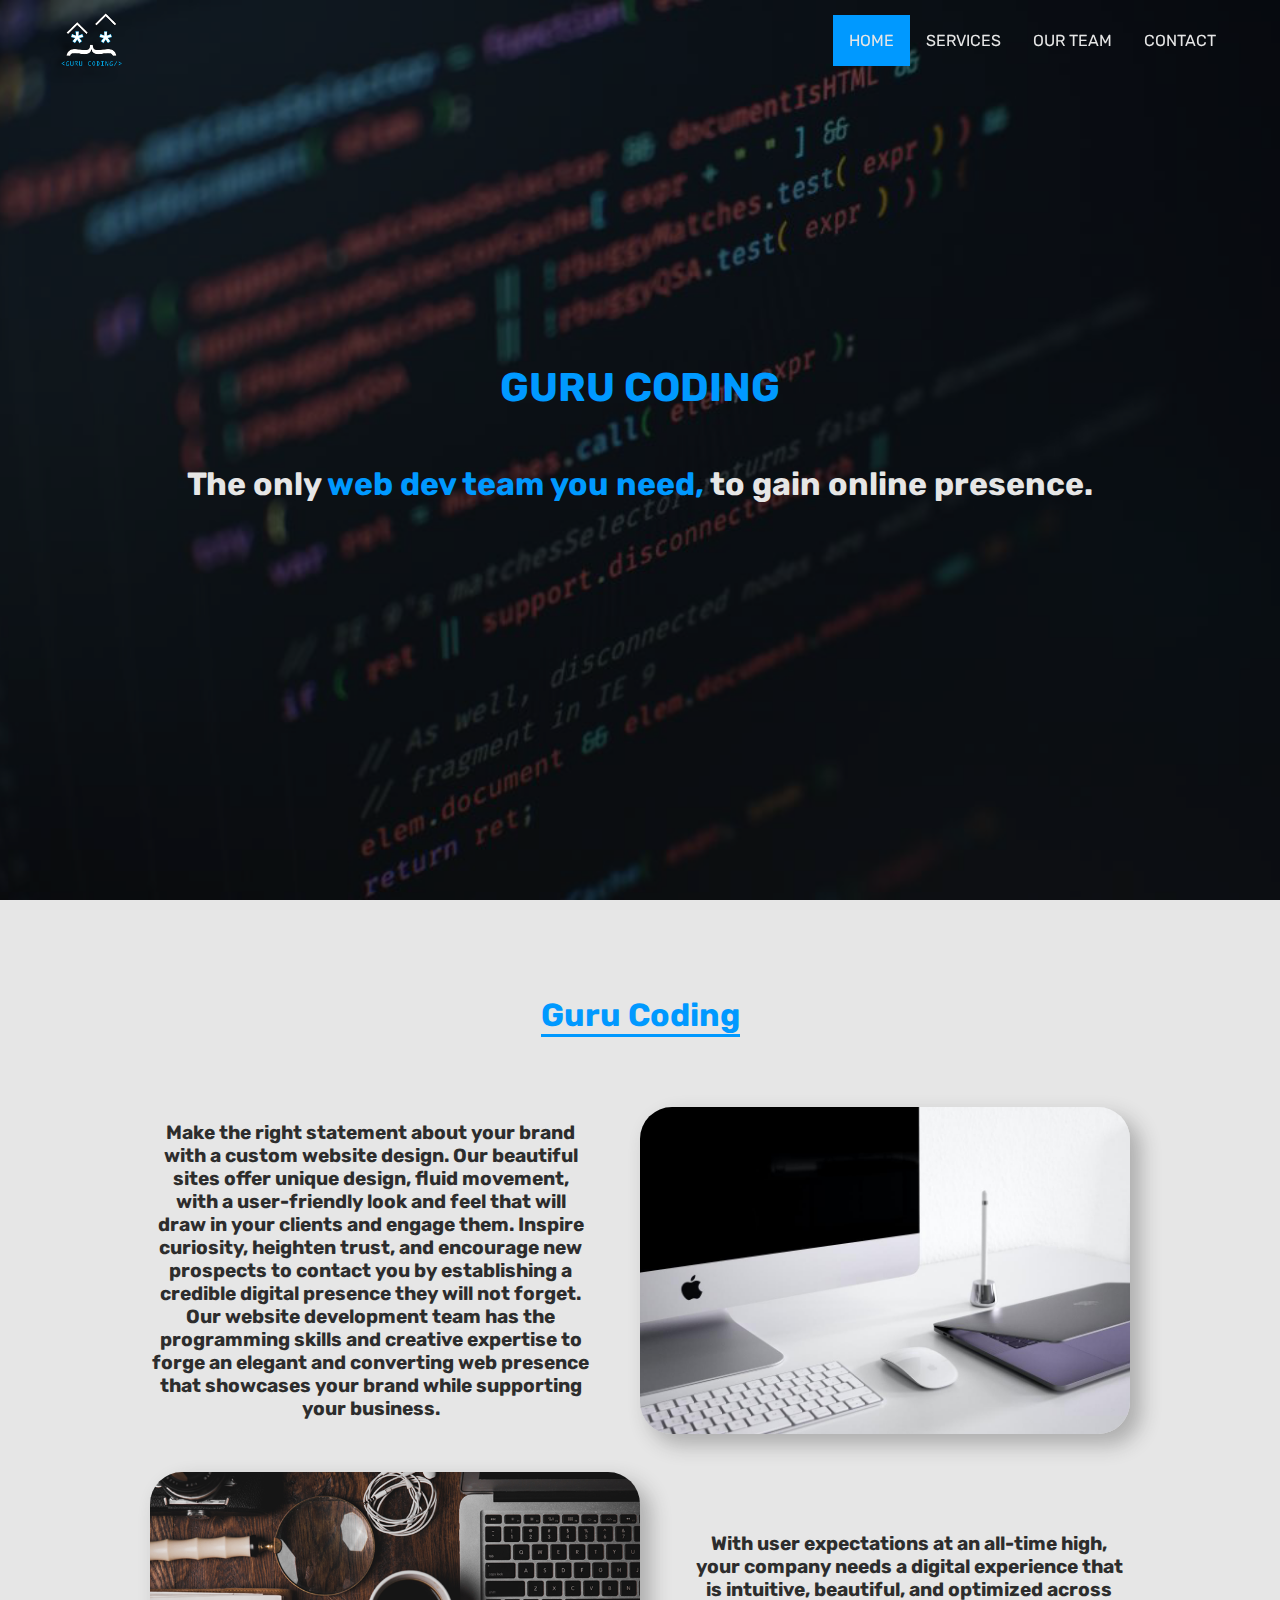
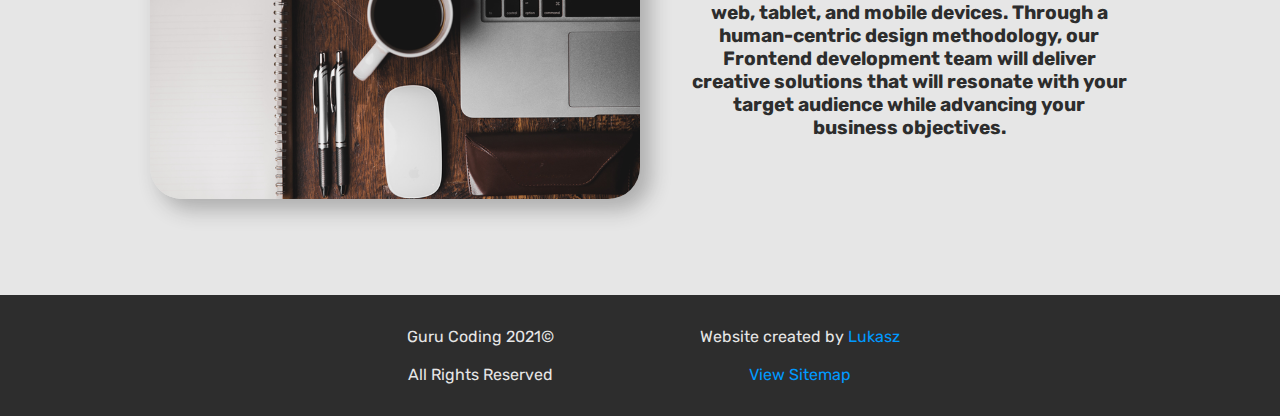
<file: index.html>
<!DOCTYPE html>
<html lang="en">

<head>
	<meta charset="UTF-8">
	<meta name="viewport" content="width=device-width, initial-scale=1.0">
	<title>Guru Coding | Your Web Dev Team</title>
	<meta name="description"
		content="Guru Coding services. We design and develop high quality websites, tailored to your needs">
	<link rel="icon" type="image/png" href="./assets//favicon.png" />
	<link rel="stylesheet" href="./style/style.css">
	<link rel="stylesheet" href="https://cdnjs.cloudflare.com/ajax/libs/font-awesome/5.15.2/css/all.min.css"
		integrity="sha512-HK5fgLBL+xu6dm/Ii3z4xhlSUyZgTT9tuc/hSrtw6uzJOvgRr2a9jyxxT1ely+B+xFAmJKVSTbpM/CuL7qxO8w=="
		crossorigin="anonymous" />
</head>

<body>
	<!-- Navigation container -->
	<nav id='navMenu'>

		<!-- Top Nav wrapper -->
		<div class="top__nav__wrapper">
			<!-- Logo container -->
			<a href="index.html">
				<div class="logo__container" title='Guru Coding logo'>
					<!-- Logo -->
					<img class='logo' src="./assets/favicon.png" loading='lazy' alt="Guru Coding logo">
				</div>
			</a>
		</div>

		<!-- Nav list container -->
		<div class="nav__list__container">
			<ul>
				<li title='Home' class='page--active'><a href="index.html">Home</a></li>
				<li title='Services'><a href="services.html">Services</a></li>
				<!-- <li title='Portfolio'><a href="portfolio.html">Portfolio</a></li> -->
				<li title='Our Team'><a href="team.html">Our Team</a></li>
				<li title='Contact'><a href="contact.html">Contact</a></li>
			</ul>
		</div>
	</nav>

	<!-- Burger icon container -->
	<div class="burger__container" id='navIcon'>
		<!-- Burger lines -->
		<div class="burger__line line1"></div>
		<div class="burger__line line2"></div>
		<div class="burger__line line3"></div>
	</div>

	<!-- Header container -->
	<header>

		<!-- Header text container -->
		<div class="text__container">

			<!-- Header title container -->
			<div class="header__container">
				<!-- <h1><span class='highlight__text'>Guru Coding</span> - Your web masters in one place</h1> -->
				<h1>
					<span class='highlight__text'>GURU CODING</span>
					<br>
					<br>
					<span class='small__header'>The only <span class='highlight__text'>web dev team you need,</span> to
						gain online
						presence.</span>
				</h1>
			</div>
		</div>

		<!-- Scroll icon container -->
		<div class="icon__container">
			<!-- Scroll icon -->
			<i class="fas fa-sort-down"></i>
		</div>
	</header>

	<!-- Section 1 container -->
	<section class='section--1'>
		<h2 class='section__title'>Guru Coding</h2>
		<br>
		<br>
		<!-- Section content wrapper -->
		<div class="content__wrapper">
			<!-- Text wrapper -->
			<div class="text__wrapper">
				<h5>Make the right statement about your brand with a custom website design. Our beautiful sites offer
					unique design, fluid movement, with a user-friendly look and feel that will draw in your clients and
					engage them. Inspire curiosity, heighten trust, and encourage new prospects to contact you by
					establishing a credible digital presence they will not forget. Our website development team has the
					programming skills and creative expertise to forge an elegant and converting web presence that
					showcases your brand while supporting your business.</h5>
			</div>

			<!-- Section image wrapper -->
			<div class="img__wrapper">
				<img src="./assets/home-page/img-1.png" loading='lazy' alt="iMac and MacBook on white table">
			</div>
		</div>
		<br>
		<br>
		<!-- Section content wrapper -->
		<div class="content__wrapper">

			<!-- Section image wrapper -->
			<div class="img__wrapper">
				<img src="./assets/home-page/img-2.png" loading='lazy' alt="Cofee and MacBook on a wooden desk">
			</div>

			<!-- Text wrapper -->
			<div class="text__wrapper">
				<h5>With user expectations at an all-time high, your company needs a digital experience that is
					intuitive, beautiful, and optimized across web, tablet, and mobile devices. Through a human-centric
					design methodology, our Frontend development team will deliver creative solutions that will resonate
					with your target audience while advancing your business objectives.</h5>
			</div>
		</div>
	</section>

	<!-- Footer section -->
	<footer>

		<!-- Footer left -->
		<div class="footer--left">
			<p>Guru Coding 2021&#169;</p>
			<br>
			<p>All Rights Reserved</p>
		</div>

		<!-- Footer right -->
		<div class="footer--right">
			<p>Website created by
				<a title='Contact Author' class='highlight__link' href="mailto:lpytel16@gmail.com">Lukasz</a>
			</p>
			<br>
			<a href="sitemap.html" class='highlight__link' title='Sitemap'>View Sitemap</a>
		</div>

	</footer>

	<!-- Script tags -->
	<script src="app.js"></script>

</body>

</html>
</file>
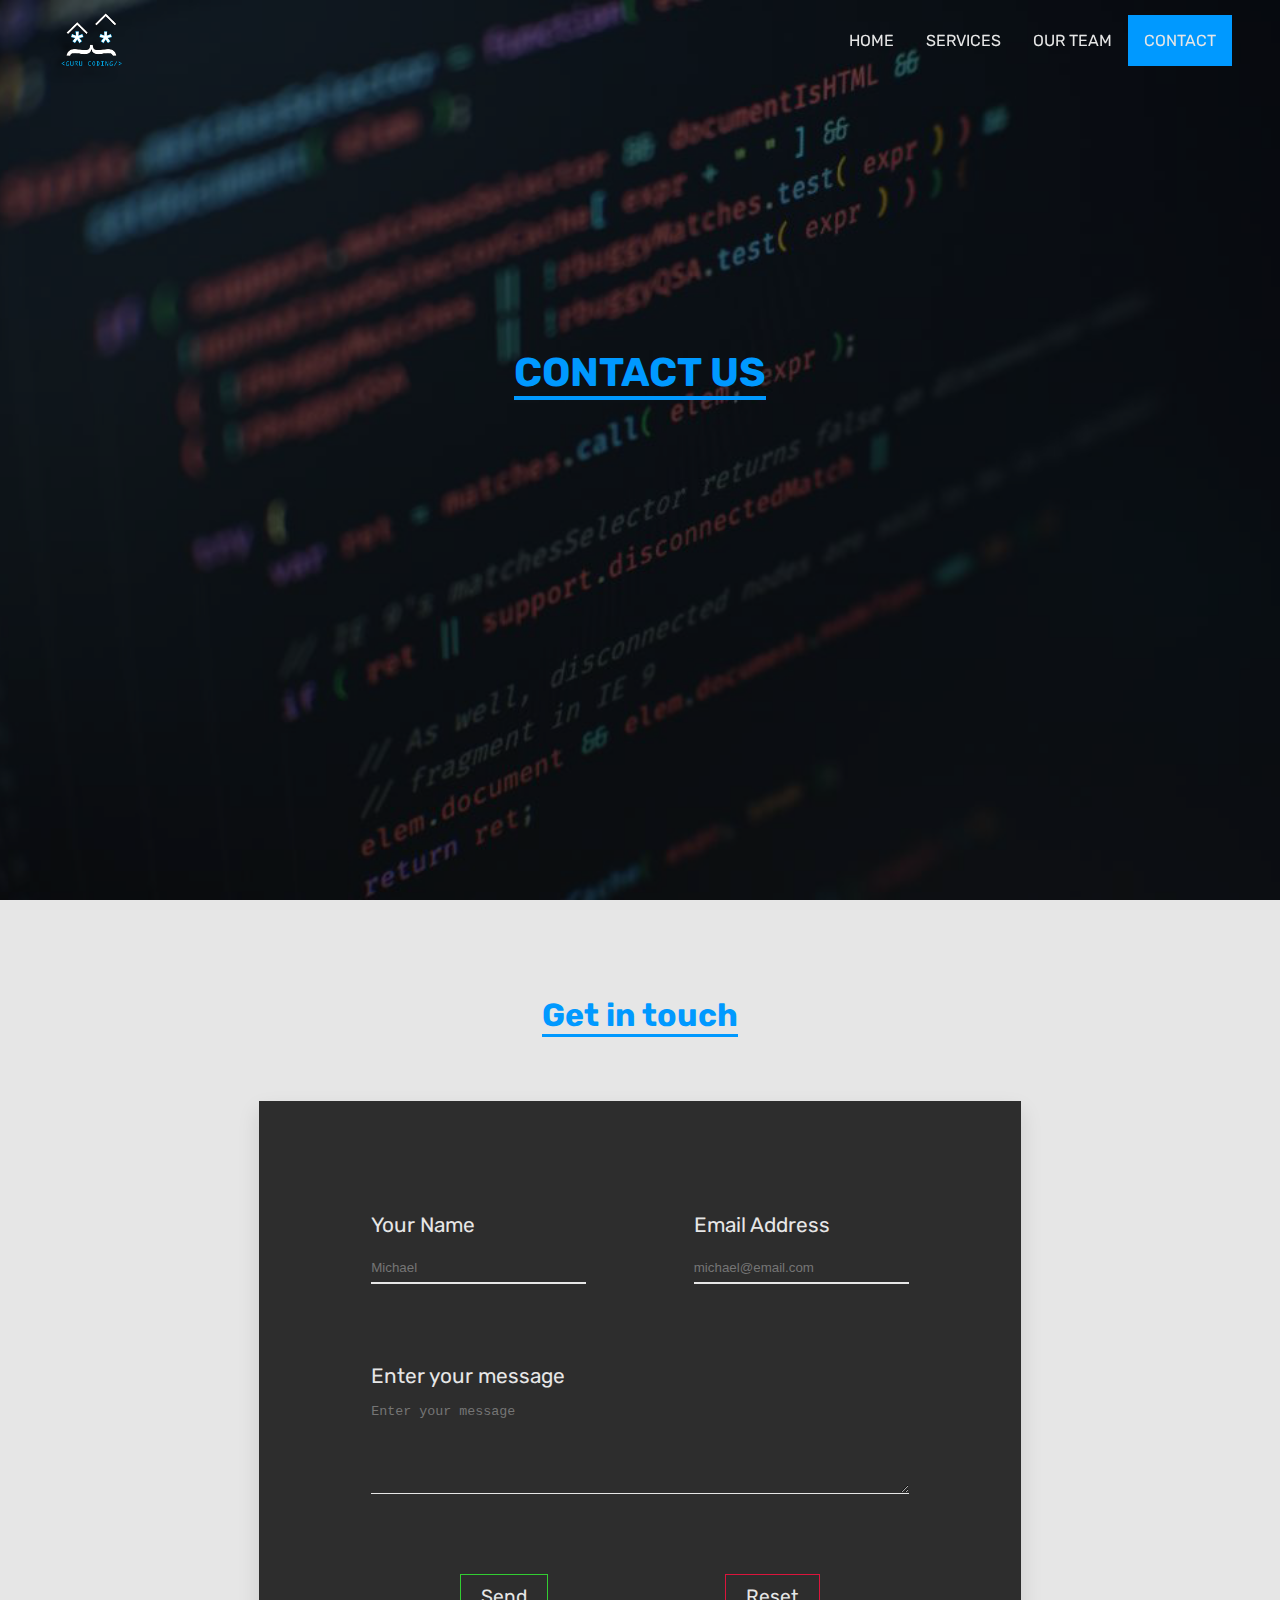
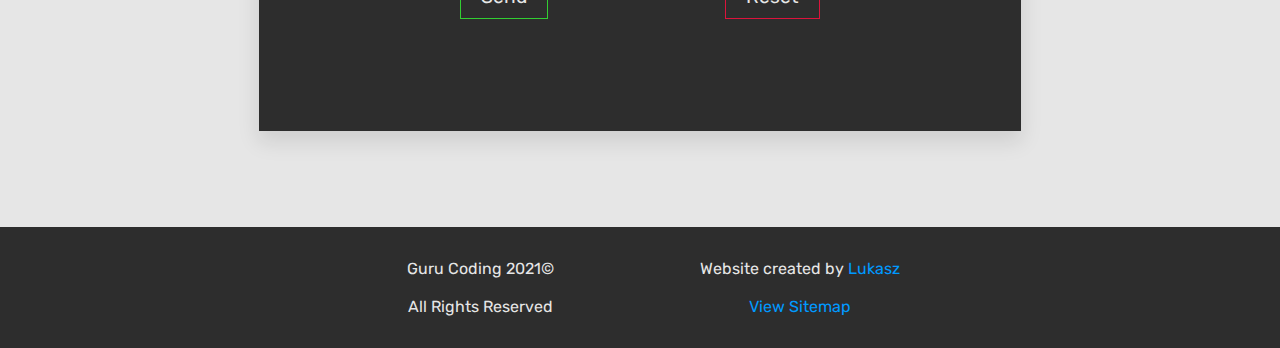
<file: contact.html>
<!DOCTYPE html>
<html lang="en">

<head>
	<meta charset="UTF-8">
	<meta name="viewport" content="width=device-width, initial-scale=1.0">
	<title>Guru Coding | Contact Us</title>
	<meta name="description"
		content="Guru Coding services. We design and develop high quality websites tailored to your needs">
	<link rel="icon" type="image/png" href="./assets//favicon.png" />
	<link rel="stylesheet" href="./style/style.css">
	<link rel="stylesheet" href="https://cdnjs.cloudflare.com/ajax/libs/font-awesome/5.15.2/css/all.min.css"
		integrity="sha512-HK5fgLBL+xu6dm/Ii3z4xhlSUyZgTT9tuc/hSrtw6uzJOvgRr2a9jyxxT1ely+B+xFAmJKVSTbpM/CuL7qxO8w=="
		crossorigin="anonymous" />
</head>

<body>
	<!-- Navigation container -->
	<nav id='navMenu'>

		<!-- Top Nav wrapper -->
		<div class="top__nav__wrapper">
			<!-- Logo container -->
			<a href="index.html">
				<div class="logo__container" title='Guru Coding logo'>
					<!-- Logo -->
					<img class='logo' src="./assets/favicon.png" loading='lazy' alt="Guru Coding logo">
				</div>
			</a>
		</div>

		<!-- Nav list container -->
		<div class="nav__list__container">
			<ul>
				<li title='Home'><a href="index.html">Home</a></li>
				<li title='Services'><a href="services.html">Services</a></li>
				<!-- <li title='Portfolio'><a href="portfolio.html">Portfolio</a></li> -->
				<li title='Our Team'><a href="team.html">Our Team</a></li>
				<li title='Contact' class='page--active'><a href="contact.html">Contact</a></li>
			</ul>
		</div>
	</nav>

	<!-- Burger icon container -->
	<div class="burger__container" id='navIcon'>
		<!-- Burger lines -->
		<div class="burger__line line1"></div>
		<div class="burger__line line2"></div>
		<div class="burger__line line3"></div>
	</div>

	<!-- Header container -->
	<header>

		<!-- Header text container -->
		<div class="text__container">

			<!-- Header title container -->
			<div class="header__container header__container--contact">
				<h1 class='highlight__title'>Contact Us</h1>
			</div>

			<!-- Header text container -->
			<div class="header__text">
				<!-- Header text -->
				<h4>You have a business idea and you want to make it a <span class="highlight__text">real
						thing?</span>
					<br>
					<br>
					Or maybe you want a simple website for your <span class="highlight__text">personal needs?</span>
					<br>
					<br>
					Whatever it is you
					are looking for, you can surely find it at
					<span class="highlight__text">Guru Coding!</span>
				</h4>
			</div>
		</div>

		<!-- Scroll icon container -->
		<div class="icon__container">
			<!-- Scroll icon -->
			<i class="fas fa-sort-down"></i>
		</div>
	</header>

	<!-- Section 1 container -->
	<section class='section--1 section--contact'>
		<h2 class='section__title'>Get in touch</h2>

		<!-- Social Media icons container -->
		<div class="social__icons__container">

			<!-- Twitter link and icon -->
			<a href="https://twitter.com/GuruCodingCo" title='Guru Coding Twitter' target="_blank">
				<i class="fab fa-twitter-square"></i>
			</a>

			<!-- Facebook link and icon -->
			<a href="https://www.facebook.com/Guru-Coding-Company-101417465307382" title='Guru Coding Facebook'
				target="_blank">
				<i class="fab fa-facebook-square"></i>
			</a>
		</div>

		<!-- Contact form container -->
		<div class="contact__form__container">

			<!-- Contact form -->
			<form id='contactForm'>

				<!-- Top form container -->
				<div class="input__container--top">

					<!-- Input container -->
					<div class="input__container">
						<label for="nameInput">Your Name</label>
						<input type="text" id='nameInput' title='Enter your name' placeholder='Michael' required>
					</div>

					<!-- Input container -->
					<div class="input__container">
						<label for="emailInput">Email Address</label>
						<input type="email" id='emailInput' title='Enter your email address'
							placeholder='michael@email.com' required>
					</div>
				</div>

				<!-- Top form container -->
				<div class="input__container--bottom">

					<!-- Input container -->
					<div class="input__container--message">
						<label for="messageInput">Enter your message</label>
						<textarea id="messageInput" title='Enter your message' placeholder="Enter your message"
							required></textarea>
					</div>
				</div>

				<!-- Buttons container -->
				<div class="button__container__wrapper">

					<!-- Button container -->
					<div class="button__container">
						<button type='submit' class='button--green'>Send</button>
					</div>

					<!-- Button container -->
					<div class="button__container">
						<button type='reset' class='button--red'>Reset</button>
					</div>
				</div>
			</form>
		</div>
	</section>

	<!-- Footer section -->
	<footer>

		<!-- Footer left -->
		<div class="footer--left">
			<p>Guru Coding 2021&#169;</p>
			<br>
			<p>All Rights Reserved</p>
		</div>

		<!-- Footer right -->
		<div class="footer--right">
			<p>Website created by
				<a title='Contact Author' class='highlight__link' href="mailto:lpytel16@gmail.com">Lukasz</a>
			</p>
			<br>
			<a href="sitemap.html" class='highlight__link' title='Sitemap'>View Sitemap</a>
		</div>

	</footer>

	<!-- Script tags -->
	<script src="app.js"></script>

</body>

</html>
</file>
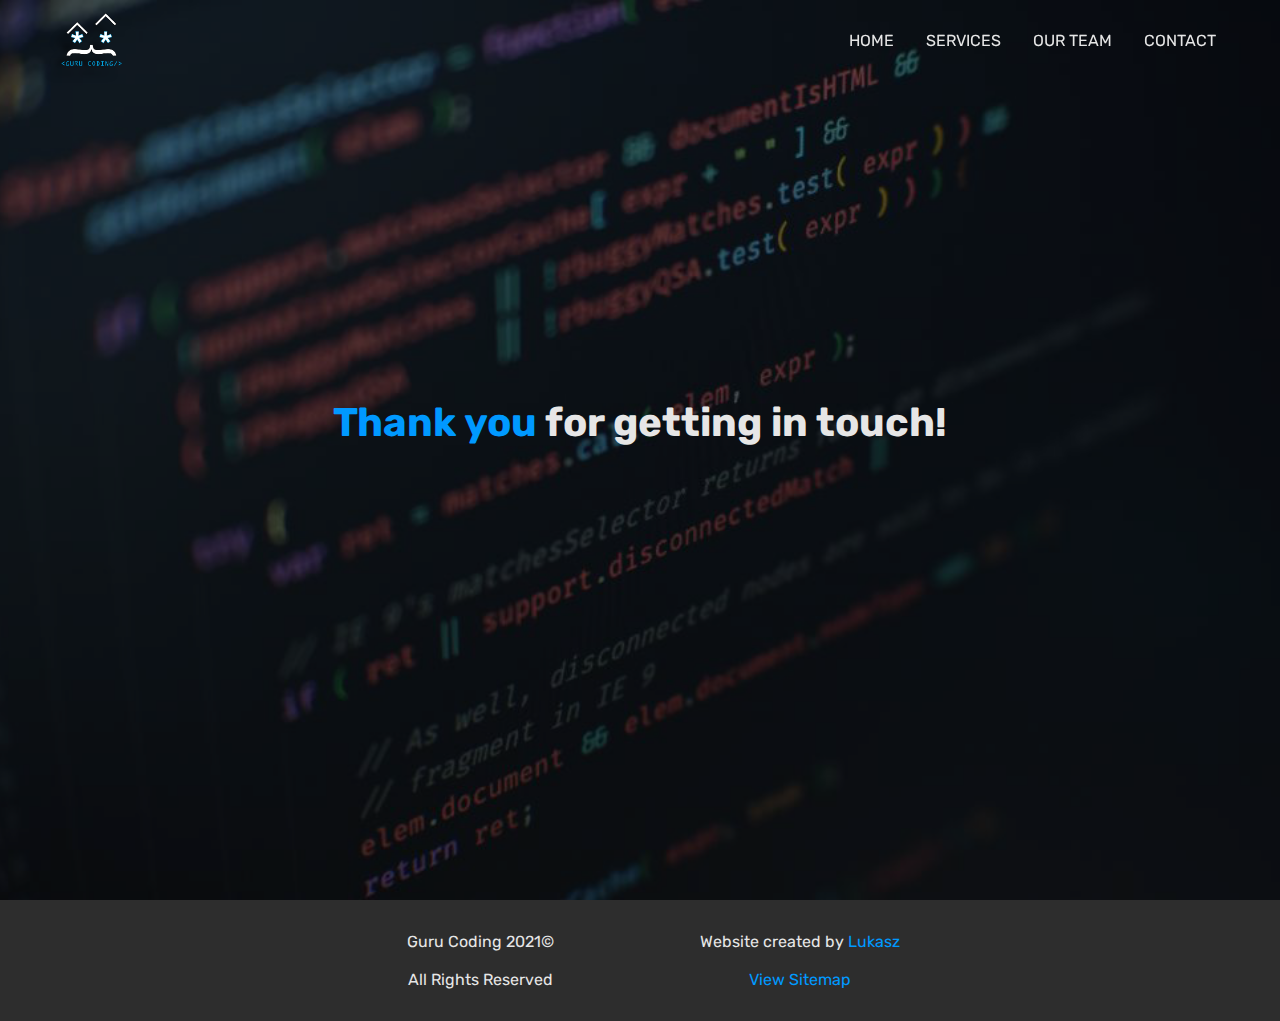
<file: sent.html>
<!DOCTYPE html>
<html lang="en">

<head>
	<meta charset="UTF-8">
	<meta name="viewport" content="width=device-width, initial-scale=1.0">
	<title>Guru Coding | Thank you for getting in touch</title>
	<meta name="description"
		content="Guru Coding services. We design and develop high quality websites tailored to your needs">
	<link rel="icon" type="image/png" href="./assets//favicon.png" />
	<link rel="stylesheet" href="./style/style.css">
	<link rel="stylesheet" href="https://cdnjs.cloudflare.com/ajax/libs/font-awesome/5.15.2/css/all.min.css"
		integrity="sha512-HK5fgLBL+xu6dm/Ii3z4xhlSUyZgTT9tuc/hSrtw6uzJOvgRr2a9jyxxT1ely+B+xFAmJKVSTbpM/CuL7qxO8w=="
		crossorigin="anonymous" />
</head>

<body>
	<!-- Navigation container -->
	<nav id='navMenu'>

		<!-- Top Nav wrapper -->
		<div class="top__nav__wrapper">
			<!-- Logo container -->
			<a href="index.html">
				<div class="logo__container" title='Guru Coding logo'>
					<!-- Logo -->
					<img class='logo' src="./assets/favicon.png" loading='lazy' alt="Guru Coding logo">
				</div>
			</a>
		</div>

		<!-- Nav list container -->
		<div class="nav__list__container">
			<ul>
				<li title='Home'><a href="index.html">Home</a></li>
				<li title='Services'><a href="services.html">Services</a></li>
				<!-- <li title='Portfolio'><a href="portfolio.html">Portfolio</a></li> -->
				<li title='Our Team'><a href="team.html">Our Team</a></li>
				<li title='Contact'><a href="contact.html">Contact</a></li>
			</ul>
		</div>
	</nav>

	<!-- Burger icon container -->
	<div class="burger__container" id='navIcon'>
		<!-- Burger lines -->
		<div class="burger__line line1"></div>
		<div class="burger__line line2"></div>
		<div class="burger__line line3"></div>
	</div>

	<!-- Header container -->
	<header>

		<!-- Header text container -->
		<div class="text__container">

			<!-- Header title container -->
			<div class="header__container">
				<h1><span class='highlight__text'>Thank you</span> for getting in touch!</h1>
			</div>

			<!-- Header text container -->
			<div class="header__text">
				<!-- Header text -->
				<h4>We will be in touch with you <span class='highlight__text'>within 24 hours.</span></h4>
			</div>
		</div>

		<!-- Scroll icon container -->
		<div class="icon__container">
			<!-- Scroll icon -->
			<i class="fas fa-sort-down"></i>
		</div>
	</header>

	<!-- Footer section -->
	<footer>

		<!-- Footer left -->
		<div class="footer--left">
			<p>Guru Coding 2021&#169;</p>
			<br>
			<p>All Rights Reserved</p>
		</div>

		<!-- Footer right -->
		<div class="footer--right">
			<p>Website created by
				<a title='Contact Author' class='highlight__link' href="mailto:lpytel16@gmail.com">Lukasz</a>
			</p>
			<br>
			<a href="sitemap.html" class='highlight__link' title='Sitemap'>View Sitemap</a>
		</div>

	</footer>

	<!-- Script tags -->
	<script src="app.js"></script>

</body>

</html>
</file>
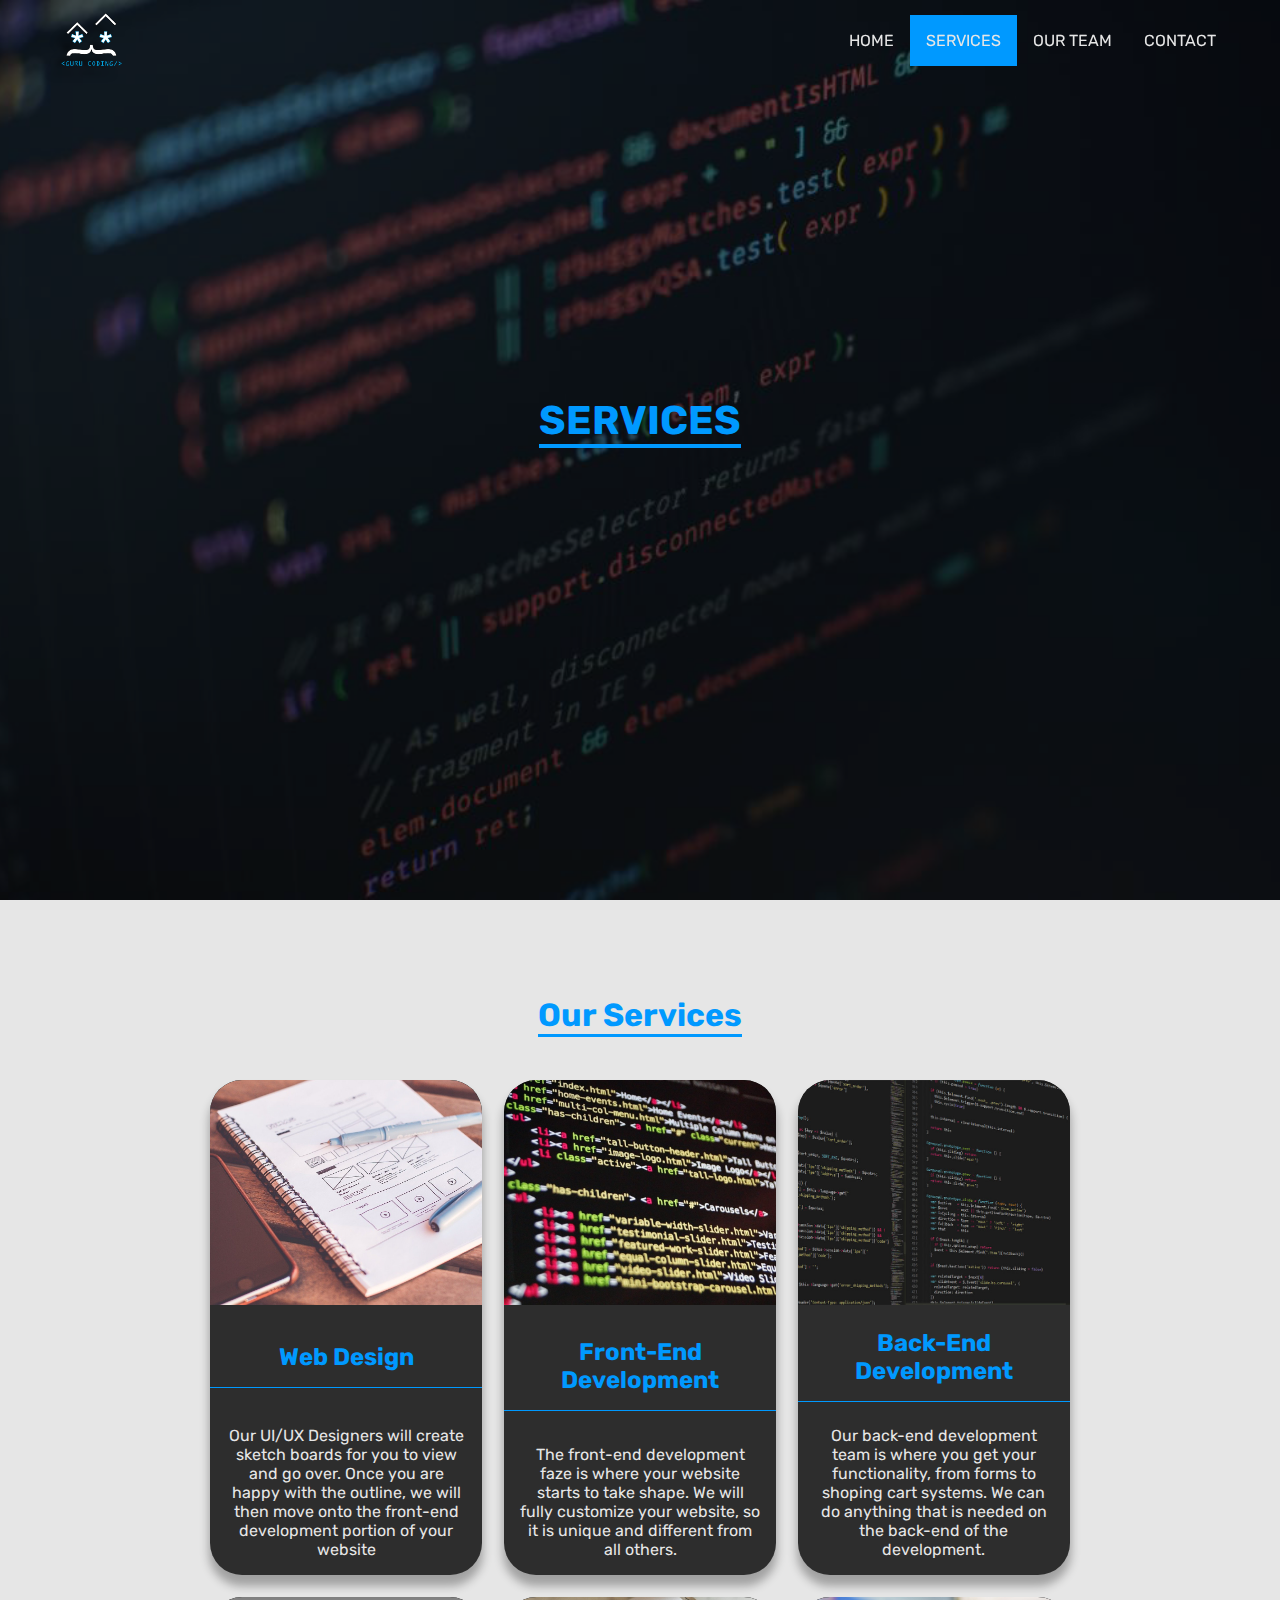
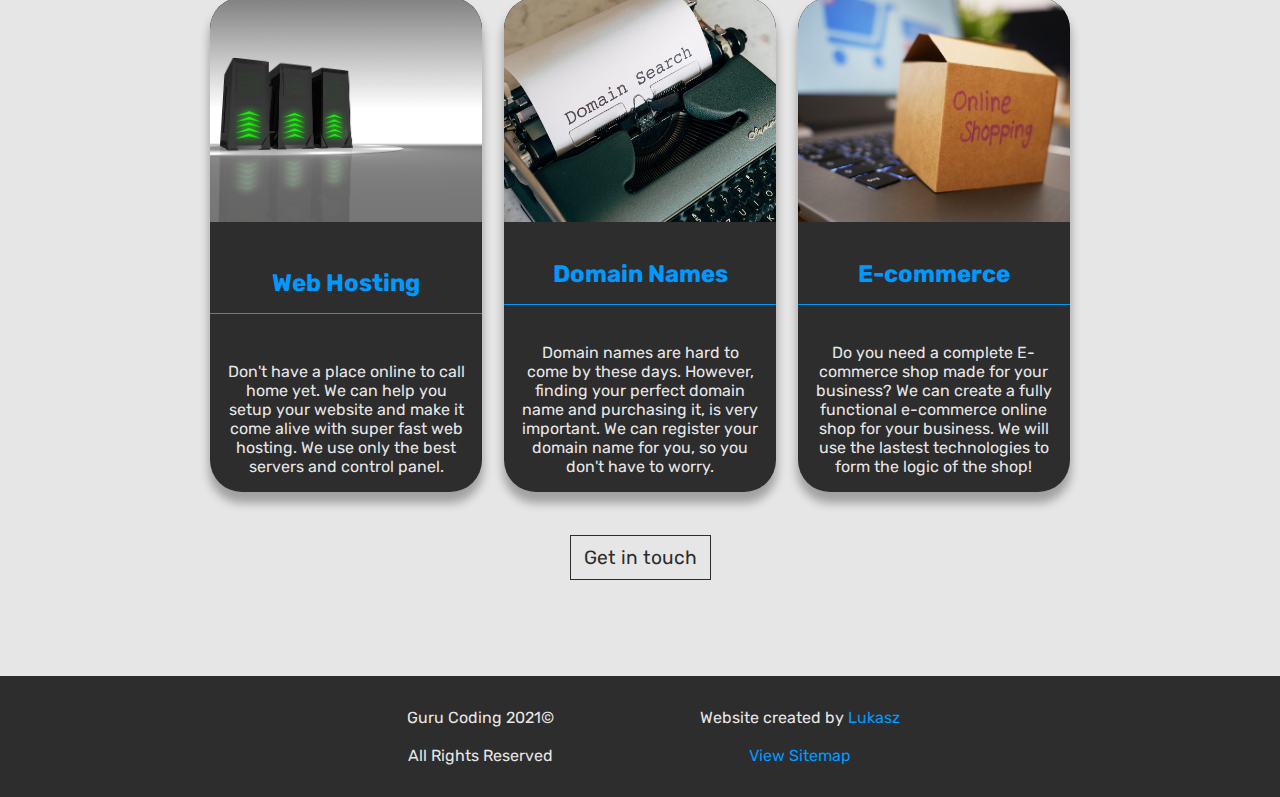
<file: services.html>
<!DOCTYPE html>
<html lang="en">

<head>
	<meta charset="UTF-8">
	<meta name="viewport" content="width=device-width, initial-scale=1.0">
	<title>Guru Coding | Services</title>
	<meta name="description"
		content="Guru Coding services. We design and develop high quality websites tailored to your needs">
	<link rel="icon" type="image/png" href="./assets//favicon.png" />
	<link rel="stylesheet" href="./style/style.css">
	<link rel="stylesheet" href="https://cdnjs.cloudflare.com/ajax/libs/font-awesome/5.15.2/css/all.min.css"
		integrity="sha512-HK5fgLBL+xu6dm/Ii3z4xhlSUyZgTT9tuc/hSrtw6uzJOvgRr2a9jyxxT1ely+B+xFAmJKVSTbpM/CuL7qxO8w=="
		crossorigin="anonymous" />
</head>

<body>
	<!-- Navigation container -->
	<nav id='navMenu'>

		<!-- Top Nav wrapper -->
		<div class="top__nav__wrapper">
			<!-- Logo container -->
			<a href="index.html">
				<div class="logo__container" title='Guru Coding logo'>
					<!-- Logo -->
					<img class='logo' src="./assets/favicon.png" loading='lazy' alt="Guru Coding logo">
				</div>
			</a>
		</div>

		<!-- Nav list container -->
		<div class="nav__list__container">
			<ul>
				<li title='Home'><a href="index.html">Home</a></li>
				<li title='Services' class='page--active'><a href="services.html">Services</a></li>
				<!-- <li title='Portfolio'><a href="portfolio.html">Portfolio</a></li> -->
				<li title='Our Team'><a href="team.html">Our Team</a></li>
				<li title='Contact'><a href="contact.html">Contact</a></li>
			</ul>
		</div>
	</nav>

	<!-- Burger icon container -->
	<div class="burger__container" id='navIcon'>
		<!-- Burger lines -->
		<div class="burger__line line1"></div>
		<div class="burger__line line2"></div>
		<div class="burger__line line3"></div>
	</div>

	<!-- Header container -->
	<header>

		<!-- Header text container -->
		<div class="text__container">

			<!-- Header title container -->
			<div class="header__container header__container--services">
				<h1 class='highlight__title'>Services</h1>
			</div>

			<!-- Header text container -->
			<div class="header__text">
				<!-- Header text -->
				<h4>Here you can find the <span class='highlight__text'>services</span> that we offer, to <span
						class='highlight__text'>help</span> you get
					online.</h4>
			</div>
		</div>

		<!-- Scroll icon container -->
		<div class="icon__container">
			<!-- Scroll icon -->
			<i class="fas fa-sort-down"></i>
		</div>
	</header>

	<!-- Section 1 container -->
	<section class='section--1 section--services'>
		<h2 class='section__title'>Our Services</h2>

		<!-- Card container -->
		<div class="card__container">

			<!-- Card element -->
			<div class="card__wrapper" title='Web Design'>

				<!-- Card image container -->
				<div class="card__img__container">
					<img src="./assets/services-page/web-design.jpg" loading='lazy' alt="Notepad with iPhone on a desk">
				</div>

				<!-- Card title -->
				<div class="card__title__container">
					<h3 class='highlight__text'>Web Design</h3>
				</div>

				<!-- Card content container -->
				<div class="card__content__container">
					<p>Our UI/UX Designers will create sketch boards for you to view and go over. Once you are happy
						with the outline, we will then move onto the front-end development portion of your website</p>
				</div>
			</div>

			<!-- Card element -->
			<div class="card__wrapper" title='Front-End Developer'>

				<!-- Card image container -->
				<div class="card__img__container">
					<img src="./assets/services-page/frontend.jpg" loading='lazy' alt="Front-end code">
				</div>

				<!-- Card title -->
				<div class="card__title__container">
					<h3 class='highlight__text'>Front-End Development</h3>
				</div>

				<!-- Card content container -->
				<div class="card__content__container">
					<p>The front-end development faze is where your website starts to take shape. We will fully
						customize your website, so it is unique and different from all others.</p>
				</div>
			</div>

			<!-- Card element -->
			<div class="card__wrapper" title='Back-End Developer'>

				<!-- Card image container -->
				<div class="card__img__container">
					<img src="./assets/services-page/backend.jpg" loading='lazy' alt="Back-end code">
				</div>

				<!-- Card title -->
				<div class="card__title__container">
					<h3 class='highlight__text'>Back-End Development</h3>
				</div>

				<!-- Card content container -->
				<div class="card__content__container">
					<p>Our back-end development team is where you get your functionality, from forms to shoping cart
						systems. We can do anything that is needed on the back-end of the development.</p>
				</div>
			</div>

			<!-- Card element -->
			<div class="card__wrapper" title='Web Hosting'>

				<!-- Card image container -->
				<div class="card__img__container">
					<img src="./assets/services-page/web-hosting.jpg" loading='lazy' alt="Servers">
				</div>

				<!-- Card title -->
				<div class="card__title__container">
					<h3 class='highlight__text'>Web Hosting</h3>
				</div>

				<!-- Card content container -->
				<div class="card__content__container">
					<p>Don't have a place online to call home yet. We can help you setup your website and make it come
						alive with super fast web hosting. We use only the best servers and control panel.</p>
				</div>
			</div>

			<!-- Card element -->
			<div class="card__wrapper" title='Domain Names'>

				<!-- Card image container -->
				<div class="card__img__container">
					<img src="./assets/services-page/domain-name.jpg" loading='lazy' alt="Machine typing Domain Search">
				</div>

				<!-- Card title -->
				<div class="card__title__container">
					<h3 class='highlight__text'>Domain Names</h3>
				</div>

				<!-- Card content container -->
				<div class="card__content__container">
					<p>Domain names are hard to come by these days. However, finding your perfect domain name and
						purchasing it, is very important. We can register your domain name for you, so you don't have to
						worry.</p>
				</div>
			</div>

			<!-- Card element -->
			<div class="card__wrapper" title='E-Commerce'>

				<!-- Card image container -->
				<div class="card__img__container">
					<img src="./assets/services-page/e-commerce.jpg" loading='lazy' alt="Small box on a laptop">
				</div>

				<!-- Card title -->
				<div class="card__title__container">
					<h3 class='highlight__text'>E-commerce</h3>
				</div>

				<!-- Card content container -->
				<div class="card__content__container">
					<p>Do you need a complete E-commerce shop made for your business? We can create a fully functional
						e-commerce online shop for your business. We will use the lastest technologies to form the
						logic of the shop!</p>
				</div>
			</div>
		</div>

		<!-- Contact button container -->
		<div class="contact__button__container">
			<a href="contact.html#contactForm" title='Get in touch with GuruCoding'>
				<button>Get in touch</button>
			</a>
		</div>
	</section>

	<!-- Footer section -->
	<footer>

		<!-- Footer left -->
		<div class="footer--left">
			<p>Guru Coding 2021&#169;</p>
			<br>
			<p>All Rights Reserved</p>
		</div>

		<!-- Footer right -->
		<div class="footer--right">
			<p>Website created by
				<a title='Contact Author' class='highlight__link' href="mailto:lpytel16@gmail.com">Lukasz</a>
			</p>
			<br>
			<a href="sitemap.html" class='highlight__link' title='Sitemap'>View Sitemap</a>
		</div>

	</footer>

	<!-- Script tags -->
	<script src="app.js"></script>

</body>

</html>
</file>
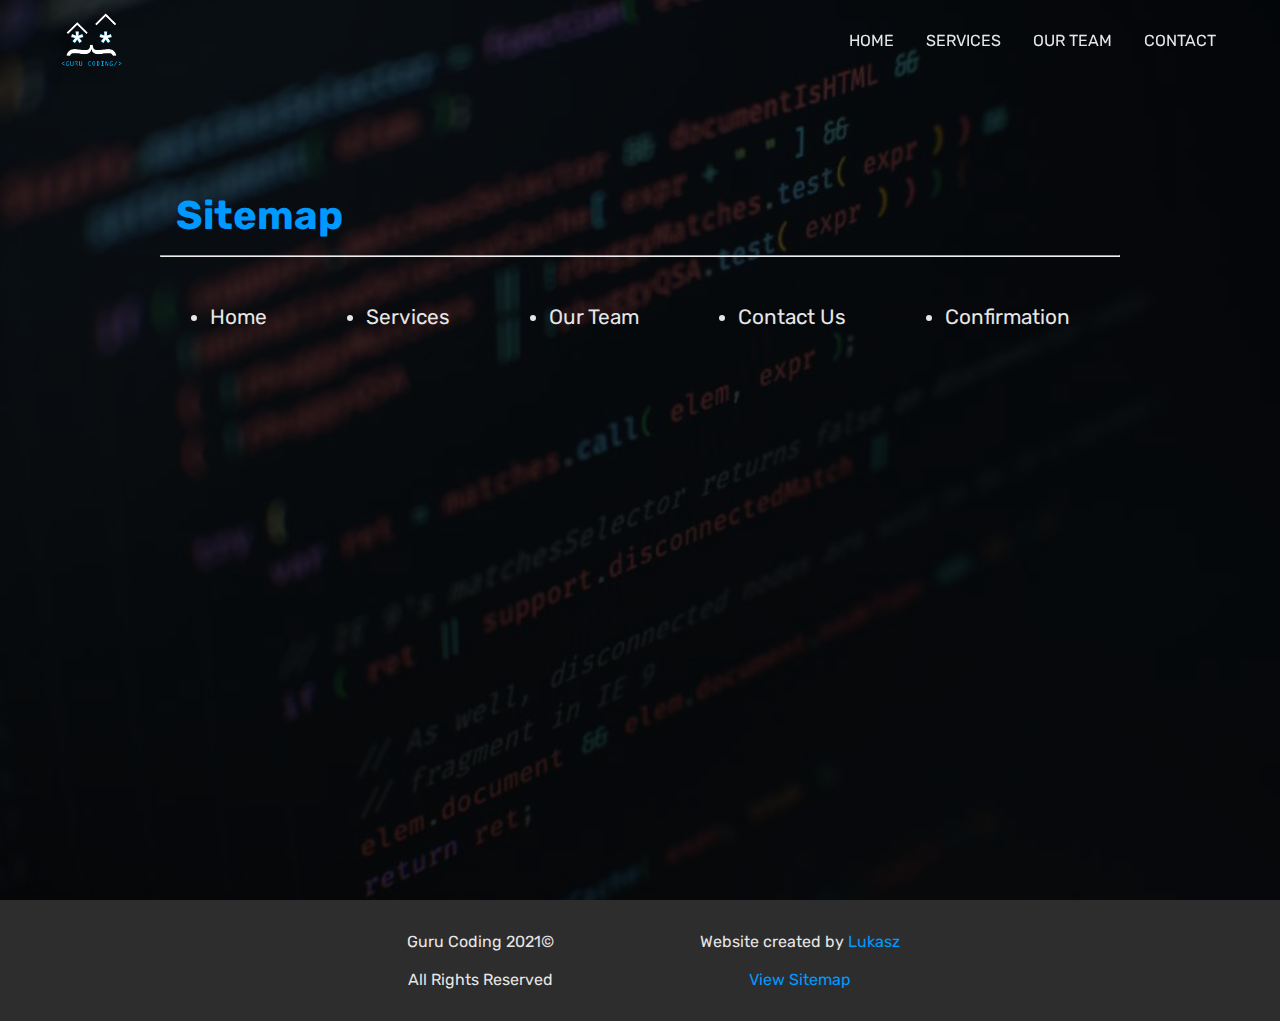
<file: sitemap.html>
<!DOCTYPE html>
<html lang="en">

<head>
	<meta charset="UTF-8">
	<meta name="viewport" content="width=device-width, initial-scale=1.0">
	<title>Guru Coding | Sitemap</title>
	<meta name="description"
		content="Guru Coding services. We design and develop high quality websites tailored to your needs">
	<link rel="icon" type="image/png" href="./assets//favicon.png" />
	<link rel="stylesheet" href="./style/style.css">
	<link rel="stylesheet" href="https://cdnjs.cloudflare.com/ajax/libs/font-awesome/5.15.2/css/all.min.css"
		integrity="sha512-HK5fgLBL+xu6dm/Ii3z4xhlSUyZgTT9tuc/hSrtw6uzJOvgRr2a9jyxxT1ely+B+xFAmJKVSTbpM/CuL7qxO8w=="
		crossorigin="anonymous" />
</head>

<body>
	<!-- Navigation container -->
	<nav id='navMenu'>

		<!-- Top Nav wrapper -->
		<div class="top__nav__wrapper">
			<!-- Logo container -->
			<a href="index.html">
				<div class="logo__container" title='Guru Coding logo'>
					<!-- Logo -->
					<img class='logo' src="./assets/favicon.png" loading='lazy' alt="Guru Coding logo">
				</div>
			</a>
		</div>

		<!-- Nav list container -->
		<div class="nav__list__container">
			<ul>
				<li title='Home'><a href="index.html">Home</a></li>
				<li title='Services'><a href="services.html">Services</a></li>
				<!-- <li title='Portfolio'><a href="portfolio.html">Portfolio</a></li> -->
				<li title='Our Team'><a href="team.html">Our Team</a></li>
				<li title='Contact'><a href="contact.html">Contact</a></li>
			</ul>
		</div>
	</nav>

	<!-- Burger icon container -->
	<div class="burger__container" id='navIcon'>
		<!-- Burger lines -->
		<div class="burger__line line1"></div>
		<div class="burger__line line2"></div>
		<div class="burger__line line3"></div>
	</div>

	<!-- Header container -->
	<header>

		<!-- Header text container -->
		<div class="text__container sitemap">

			<div class="title__container">
				<h1 class='highlight__text'>Sitemap</h1>
				<hr class='sitemap__hr'>
			</div>

			<ul>
				<li><a href="index.html" title='Home Page'>Home</a></li>
				<li><a href="services.html" title='Services Page'>Services</a></li>
				<li><a href="team.html" title='Our Team Page'>Our Team</a></li>
				<li><a href="contact.html" title='Contact Us Page'>Contact Us</a></li>
				<li><a href="sent.html" title='Sent Page'>Confirmation</a></li>
			</ul>
		</div>
	</header>

	<!-- Footer section -->
	<footer>

		<!-- Footer left -->
		<div class="footer--left">
			<p>Guru Coding 2021&#169;</p>
			<br>
			<p>All Rights Reserved</p>
		</div>

		<!-- Footer right -->
		<div class="footer--right">
			<p>Website created by
				<a title='Contact Author' class='highlight__link' href="mailto:lpytel16@gmail.com">Lukasz</a>
			</p>
			<br>
			<a href="sitemap.html" class='highlight__link' title='Sitemap'>View Sitemap</a>
		</div>

	</footer>

	<!-- Script tags -->
	<script src="app.js"></script>

</body>

</html>
</file>
<file: style/style.css>
@import url("https://fonts.googleapis.com/css2?family=Rubik&display=swap");
* {
  -webkit-box-sizing: border-box;
          box-sizing: border-box;
  text-align: center;
  margin: 0;
  padding: 0;
}

a {
  text-decoration: none;
  color: #e6e6e6;
}

h1 {
  font-size: 2.5rem;
}

h2 {
  font-size: 2rem;
}

h3 {
  font-size: 1.5rem;
}

h4 {
  font-size: 1.3rem;
}

h5 {
  font-size: 1.2rem;
}

img {
  width: auto;
  height: 100%;
}

button {
  outline: none;
  padding: 10px 13px;
  border: 1px solid #2d2d2d;
  font-family: "Rubik", sans-serif;
  font-size: 1.2rem;
  background: transparent;
  color: #2d2d2d;
  -webkit-transition: 0.5s ease;
  transition: 0.5s ease;
  cursor: pointer;
}

body {
  width: 100%;
  overflow-x: hidden;
  color: #e6e6e6;
  font-family: "Rubik", sans-serif;
  font-size: 1rem;
  background: #e6e6e6;
  background: #2d2d2d;
}

nav {
  background: #2d2d2d;
  color: #e6e6e6;
  padding: 0.5rem 3rem;
  width: 100%;
  height: auto;
  display: -webkit-box;
  display: -ms-flexbox;
  display: flex;
  -webkit-box-pack: justify;
      -ms-flex-pack: justify;
          justify-content: space-between;
  -webkit-box-align: center;
      -ms-flex-align: center;
          align-items: center;
  -ms-flex-wrap: wrap;
      flex-wrap: wrap;
  justify-content: space-between;
  position: fixed;
  z-index: 2;
  -webkit-transition: 0.5s ease;
  transition: 0.5s ease;
  -webkit-transform: translateY(0);
          transform: translateY(0);
  background: transparent;
  opacity: 0;
}

.nav__hidden {
  -webkit-transform: translateY(-100%);
          transform: translateY(-100%);
  padding: 0 3rem;
  -webkit-transition: 0.5s ease;
  transition: 0.5s ease;
}

.nav__sticky {
  position: fixed;
  top: 0;
  z-index: 2;
  -webkit-transition: 0.5s ease;
  transition: 0.5s ease;
  -webkit-transform: translateY(0%);
          transform: translateY(0%);
  background: #2d2d2d;
}

.logo__container {
  padding: 5px;
  width: auto;
  height: 4rem;
  position: relative;
  top: 0;
  left: 0.5rem;
  z-index: 2;
  display: -webkit-box;
  display: -ms-flexbox;
  display: flex;
  -webkit-box-pack: justify;
      -ms-flex-pack: justify;
          justify-content: space-between;
  -webkit-box-align: center;
      -ms-flex-align: center;
          align-items: center;
  -ms-flex-wrap: wrap;
      flex-wrap: wrap;
  -webkit-box-pack: center;
      -ms-flex-pack: center;
          justify-content: center;
}

.logo {
  height: 100%;
  width: auto;
  -webkit-filter: drop-shadow(-10px 10px 3px rgba(0, 0, 0, 0.5));
          filter: drop-shadow(-10px 10px 3px rgba(0, 0, 0, 0.5));
}

nav ul {
  width: auto;
  display: -webkit-box;
  display: -ms-flexbox;
  display: flex;
  -webkit-box-pack: justify;
      -ms-flex-pack: justify;
          justify-content: space-between;
  -webkit-box-align: center;
      -ms-flex-align: center;
          align-items: center;
  -ms-flex-wrap: wrap;
      flex-wrap: wrap;
  text-transform: uppercase;
}

nav ul li {
  list-style-type: none;
  display: -webkit-box;
  display: -ms-flexbox;
  display: flex;
  -webkit-box-pack: justify;
      -ms-flex-pack: justify;
          justify-content: space-between;
  -webkit-box-align: center;
      -ms-flex-align: center;
          align-items: center;
  -ms-flex-wrap: wrap;
      flex-wrap: wrap;
}

.page--active {
  background: #0099ff;
}

nav ul li a {
  padding: 1rem;
  -webkit-transition: 0.5s ease;
  transition: 0.5s ease;
}

nav ul li a:hover {
  background: rgba(220, 20, 60, 0.7);
}

.burger__container {
  display: none;
}

.burger__line {
  background: white;
  width: 100%;
  height: 20%;
}

header {
  position: relative;
  background: #2d2d2d;
  background: url("../assets/header.png");
  background-attachment: fixed;
  background-position: center;
  background-repeat: no-repeat;
  background-size: cover;
  width: 100%;
  min-height: 100vh;
  display: -webkit-box;
  display: -ms-flexbox;
  display: flex;
  -webkit-box-orient: vertical;
  -webkit-box-direction: normal;
      -ms-flex-direction: column;
          flex-direction: column;
  -webkit-box-pack: space-evenly;
      -ms-flex-pack: space-evenly;
          justify-content: space-evenly;
  -webkit-box-align: center;
      -ms-flex-align: center;
          align-items: center;
  -ms-flex-wrap: wrap;
      flex-wrap: wrap;
  -ms-flex-wrap: nowrap;
      flex-wrap: nowrap;
  -webkit-transition: opacity 1s ease;
  transition: opacity 1s ease;
  opacity: 0;
}

.dark__overlay {
  width: 100%;
  height: 100%;
  background: black;
  opacity: 0.3;
}

.text__container {
  position: absolute;
  height: 100%;
  width: 100%;
  display: -webkit-box;
  display: -ms-flexbox;
  display: flex;
  -webkit-box-orient: vertical;
  -webkit-box-direction: normal;
      -ms-flex-direction: column;
          flex-direction: column;
  -webkit-box-pack: space-evenly;
      -ms-flex-pack: space-evenly;
          justify-content: space-evenly;
  -webkit-box-align: center;
      -ms-flex-align: center;
          align-items: center;
  -ms-flex-wrap: wrap;
      flex-wrap: wrap;
  -webkit-box-pack: center;
      -ms-flex-pack: center;
          justify-content: center;
  background: rgba(0, 0, 0, 0.5);
}

.highlight__title {
  color: #0099ff;
  border-bottom: 4px solid #0099ff;
  text-transform: uppercase;
}

.header__container {
  display: -webkit-box;
  display: -ms-flexbox;
  display: flex;
  -webkit-box-pack: justify;
      -ms-flex-pack: justify;
          justify-content: space-between;
  -webkit-box-align: center;
      -ms-flex-align: center;
          align-items: center;
  -ms-flex-wrap: wrap;
      flex-wrap: wrap;
  -webkit-box-pack: center;
      -ms-flex-pack: center;
          justify-content: center;
  margin-bottom: 2rem;
  -webkit-transition: all 0.5s ease;
  transition: all 0.5s ease;
  opacity: 0;
  -webkit-transform: scale(2);
          transform: scale(2);
}

.logo__title {
  font-size: 3rem;
}

.header__logo__container {
  width: 15%;
  height: auto;
  margin: 1rem;
  padding: 1rem;
  background: #2d2d2d;
  border-radius: 2rem;
}

.header__logo__container img {
  height: 100%;
  width: 100%;
}

.header__text {
  position: relative;
  left: 0;
  -webkit-transition: all 0.5s ease;
  transition: all 0.5s ease;
  opacity: 0;
  -webkit-transform: scale(2);
          transform: scale(2);
}

.highlight__text {
  color: #0099ff;
}

.small__header {
  font-size: 2rem;
}

.icon__container {
  width: 100%;
  position: absolute;
  bottom: 1rem;
  opacity: 0;
  -webkit-transition: opacity 1s ease;
  transition: opacity 1s ease;
}

.fa-sort-down {
  font-size: 4rem;
  color: #e6e6e6;
  -webkit-animation: scroll 2s infinite;
          animation: scroll 2s infinite;
  color: #0099ff;
}

.sitemap {
  height: 100%;
  width: 100%;
  display: -webkit-box;
  display: -ms-flexbox;
  display: flex;
  -webkit-box-orient: vertical;
  -webkit-box-direction: normal;
      -ms-flex-direction: column;
          flex-direction: column;
  -webkit-box-pack: space-evenly;
      -ms-flex-pack: space-evenly;
          justify-content: space-evenly;
  -webkit-box-align: center;
      -ms-flex-align: center;
          align-items: center;
  -ms-flex-wrap: wrap;
      flex-wrap: wrap;
  -ms-flex-wrap: nowrap;
      flex-wrap: nowrap;
  -webkit-box-pack: start;
      -ms-flex-pack: start;
          justify-content: flex-start;
  padding: 10rem;
  background: rgba(0, 0, 0, 0.7);
}

.title__container {
  display: -webkit-box;
  display: -ms-flexbox;
  display: flex;
  -webkit-box-pack: justify;
      -ms-flex-pack: justify;
          justify-content: space-between;
  -webkit-box-align: center;
      -ms-flex-align: center;
          align-items: center;
  -ms-flex-wrap: wrap;
      flex-wrap: wrap;
  width: 100%;
  margin: 1rem;
}

.sitemap h1 {
  margin: 1rem;
}

.sitemap__hr {
  width: 100%;
  color: #e6e6e6;
  background: #e6e6e6;
}

.sitemap ul {
  display: -webkit-box;
  display: -ms-flexbox;
  display: flex;
  -webkit-box-pack: justify;
      -ms-flex-pack: justify;
          justify-content: space-between;
  -webkit-box-align: center;
      -ms-flex-align: center;
          align-items: center;
  -ms-flex-wrap: wrap;
      flex-wrap: wrap;
  -ms-flex-pack: distribute;
      justify-content: space-around;
  width: 100%;
}

.sitemap ul li {
  margin: 2rem;
  font-size: 1.3rem;
}

.sitemap ul li a:hover {
  color: #0099ff;
}

section {
  position: relative;
  background: #e6e6e6;
  width: 100%;
  min-height: 90vh;
  display: -webkit-box;
  display: -ms-flexbox;
  display: flex;
  -webkit-box-orient: vertical;
  -webkit-box-direction: normal;
      -ms-flex-direction: column;
          flex-direction: column;
  -webkit-box-pack: space-evenly;
      -ms-flex-pack: space-evenly;
          justify-content: space-evenly;
  -webkit-box-align: center;
      -ms-flex-align: center;
          align-items: center;
  -ms-flex-wrap: wrap;
      flex-wrap: wrap;
  -webkit-box-pack: center;
      -ms-flex-pack: center;
          justify-content: center;
  padding: 6rem;
  color: #2d2d2d;
}

.text__wrapper {
  width: 45%;
}

.img__wrapper {
  width: 50%;
  position: relative;
  display: -webkit-box;
  display: -ms-flexbox;
  display: flex;
  -webkit-box-pack: justify;
      -ms-flex-pack: justify;
          justify-content: space-between;
  -webkit-box-align: center;
      -ms-flex-align: center;
          align-items: center;
  -ms-flex-wrap: wrap;
      flex-wrap: wrap;
  -webkit-box-pack: end;
      -ms-flex-pack: end;
          justify-content: flex-end;
  -webkit-box-align: end;
      -ms-flex-align: end;
          align-items: flex-end;
}

.img__wrapper img {
  width: 100%;
  height: 100%;
  -webkit-box-shadow: 10px 10px 20px 1px rgba(45, 45, 45, 0.3);
          box-shadow: 10px 10px 20px 1px rgba(45, 45, 45, 0.3);
  border-radius: 2rem;
}

.section--services {
  display: -webkit-box;
  display: -ms-flexbox;
  display: flex;
  -webkit-box-orient: vertical;
  -webkit-box-direction: normal;
      -ms-flex-direction: column;
          flex-direction: column;
  -webkit-box-pack: space-evenly;
      -ms-flex-pack: space-evenly;
          justify-content: space-evenly;
  -webkit-box-align: center;
      -ms-flex-align: center;
          align-items: center;
  -ms-flex-wrap: wrap;
      flex-wrap: wrap;
}

.section__title {
  color: #0099ff;
  border-bottom: 3px solid #0099ff;
  margin-bottom: 2rem;
}

.content__wrapper {
  display: -webkit-box;
  display: -ms-flexbox;
  display: flex;
  -webkit-box-pack: justify;
      -ms-flex-pack: justify;
          justify-content: space-between;
  -webkit-box-align: center;
      -ms-flex-align: center;
          align-items: center;
  -ms-flex-wrap: wrap;
      flex-wrap: wrap;
  width: 90%;
}

.content__wrapper--team {
  display: -webkit-box;
  display: -ms-flexbox;
  display: flex;
  -webkit-box-pack: justify;
      -ms-flex-pack: justify;
          justify-content: space-between;
  -webkit-box-align: center;
      -ms-flex-align: center;
          align-items: center;
  -ms-flex-wrap: wrap;
      flex-wrap: wrap;
  width: 90%;
  -ms-flex-pack: distribute;
      justify-content: space-around;
  -webkit-box-align: start;
      -ms-flex-align: start;
          align-items: flex-start;
  margin: 1rem 0;
}

.content--left {
  width: 40%;
}

.content--right {
  width: 40%;
}

.card__container {
  width: 100%;
  min-height: 50vh;
  display: -webkit-box;
  display: -ms-flexbox;
  display: flex;
  -webkit-box-pack: justify;
      -ms-flex-pack: justify;
          justify-content: space-between;
  -webkit-box-align: center;
      -ms-flex-align: center;
          align-items: center;
  -ms-flex-wrap: wrap;
      flex-wrap: wrap;
  -webkit-box-pack: center;
      -ms-flex-pack: center;
          justify-content: center;
}

.card__wrapper {
  min-height: 55vh;
  width: 25%;
  margin: 1%;
  border-radius: 2rem;
  display: -webkit-box;
  display: -ms-flexbox;
  display: flex;
  -webkit-box-orient: vertical;
  -webkit-box-direction: normal;
      -ms-flex-direction: column;
          flex-direction: column;
  -webkit-box-pack: space-evenly;
      -ms-flex-pack: space-evenly;
          justify-content: space-evenly;
  -webkit-box-align: center;
      -ms-flex-align: center;
          align-items: center;
  -ms-flex-wrap: wrap;
      flex-wrap: wrap;
  -webkit-box-pack: justify;
      -ms-flex-pack: justify;
          justify-content: space-between;
  background: #2d2d2d;
  color: #e6e6e6;
  -webkit-box-shadow: 0 10px 10px 1px rgba(0, 0, 0, 0.3);
          box-shadow: 0 10px 10px 1px rgba(0, 0, 0, 0.3);
  overflow: hidden;
  -webkit-transition: 0.5s ease;
  transition: 0.5s ease;
}

.card__wrapper:hover {
  -webkit-transform: scale(1.1);
          transform: scale(1.1);
}

.card__img__container {
  height: 25vh;
  width: 100%;
  border-radius: 2rem 2rem 0 0;
}

.card__img__container img {
  width: 100%;
  height: 100%;
  border-radius: 2rem 2rem 0 0;
  -o-object-fit: cover;
     object-fit: cover;
}

.card__title__container {
  width: 100%;
  height: auto;
  height: 30%;
  display: -webkit-box;
  display: -ms-flexbox;
  display: flex;
  -webkit-box-orient: vertical;
  -webkit-box-direction: normal;
      -ms-flex-direction: column;
          flex-direction: column;
  -webkit-box-pack: space-evenly;
      -ms-flex-pack: space-evenly;
          justify-content: space-evenly;
  -webkit-box-align: center;
      -ms-flex-align: center;
          align-items: center;
  -ms-flex-wrap: wrap;
      flex-wrap: wrap;
  align-items: center;
  padding: 1rem;
  border-bottom: 1px solid #0099ff;
}

.card__content__container {
  width: 100%;
  min-height: 30%;
  height: 30%;
  border-radius: 0 0 2rem 2rem;
  padding: 1rem;
}

.contact__button__container {
  margin-top: 2rem;
}

.contact__button__container button:hover {
  background: #2d2d2d;
  color: #e6e6e6;
}

.filter__input__container {
  color: #2d2d2d;
  display: -webkit-box;
  display: -ms-flexbox;
  display: flex;
  -webkit-box-orient: vertical;
  -webkit-box-direction: normal;
      -ms-flex-direction: column;
          flex-direction: column;
  -webkit-box-pack: space-evenly;
      -ms-flex-pack: space-evenly;
          justify-content: space-evenly;
  -webkit-box-align: center;
      -ms-flex-align: center;
          align-items: center;
  -ms-flex-wrap: wrap;
      flex-wrap: wrap;
  width: 100%;
  margin: 1rem;
}

.filter__input__container label {
  color: #2d2d2d;
  font-size: 1.2rem;
  margin-bottom: 1rem;
}

.filter__input__container select {
  border: 1px solid #2d2d2d;
  outline: none;
  padding: 8px 0;
  background: transparent;
}

.team__members__container {
  width: 100%;
  min-height: auto;
  display: -webkit-box;
  display: -ms-flexbox;
  display: flex;
  -webkit-box-pack: justify;
      -ms-flex-pack: justify;
          justify-content: space-between;
  -webkit-box-align: center;
      -ms-flex-align: center;
          align-items: center;
  -ms-flex-wrap: wrap;
      flex-wrap: wrap;
  -webkit-box-pack: center;
      -ms-flex-pack: center;
          justify-content: center;
}

.member__container {
  width: 30%;
  min-height: 50vh;
  margin: 1rem;
  padding: 1rem;
  display: -webkit-box;
  display: -ms-flexbox;
  display: flex;
  -webkit-box-orient: vertical;
  -webkit-box-direction: normal;
      -ms-flex-direction: column;
          flex-direction: column;
  -webkit-box-pack: space-evenly;
      -ms-flex-pack: space-evenly;
          justify-content: space-evenly;
  -webkit-box-align: center;
      -ms-flex-align: center;
          align-items: center;
  -ms-flex-wrap: wrap;
      flex-wrap: wrap;
  -ms-flex-pack: distribute;
      justify-content: space-around;
  -ms-flex-wrap: nowrap;
      flex-wrap: nowrap;
  -webkit-box-shadow: 0 10px 20px 1px rgba(0, 0, 0, 0.1);
          box-shadow: 0 10px 20px 1px rgba(0, 0, 0, 0.1);
  border-radius: 2rem;
  background: #e6e6e6;
  color: #2d2d2d;
}

.member__image__container {
  width: 10rem;
  height: 10rem;
}

.member__image__container img {
  width: 100%;
  height: 100%;
  -o-object-fit: cover;
     object-fit: cover;
  border-radius: 50%;
}

.member__name__container {
  max-width: 100%;
}

.member__role__container {
  max-width: 100%;
}

.member__icons__container {
  width: 100%;
  height: auto;
  display: -webkit-box;
  display: -ms-flexbox;
  display: flex;
  -webkit-box-pack: justify;
      -ms-flex-pack: justify;
          justify-content: space-between;
  -webkit-box-align: center;
      -ms-flex-align: center;
          align-items: center;
  -ms-flex-wrap: wrap;
      flex-wrap: wrap;
  -webkit-box-pack: space-evenly;
      -ms-flex-pack: space-evenly;
          justify-content: space-evenly;
  align-items: center;
  color: #2d2d2d;
  font-size: 3rem;
}

.member__icons__container a {
  color: #2d2d2d;
}

.fa-github {
  color: #3E2C00;
}

.fa-linkedin {
  color: #2867B2;
}

.social__icons__container {
  width: 50%;
  height: auto;
  font-size: 3rem;
  display: -webkit-box;
  display: -ms-flexbox;
  display: flex;
  -webkit-box-pack: justify;
      -ms-flex-pack: justify;
          justify-content: space-between;
  -webkit-box-align: center;
      -ms-flex-align: center;
          align-items: center;
  -ms-flex-wrap: wrap;
      flex-wrap: wrap;
  -webkit-box-pack: space-evenly;
      -ms-flex-pack: space-evenly;
          justify-content: space-evenly;
  margin-bottom: 2rem;
}

.fa-facebook-square {
  color: #4267b2;
}

.fa-twitter-square {
  color: #1da1f2;
}

.contact__form__container {
  width: 100%;
  height: auto;
  display: -webkit-box;
  display: -ms-flexbox;
  display: flex;
  -webkit-box-pack: justify;
      -ms-flex-pack: justify;
          justify-content: space-between;
  -webkit-box-align: center;
      -ms-flex-align: center;
          align-items: center;
  -ms-flex-wrap: wrap;
      flex-wrap: wrap;
  -webkit-box-pack: center;
      -ms-flex-pack: center;
          justify-content: center;
  align-items: center;
}

form {
  width: 70%;
  background: #2d2d2d;
  display: -webkit-box;
  display: -ms-flexbox;
  display: flex;
  -webkit-box-orient: vertical;
  -webkit-box-direction: normal;
      -ms-flex-direction: column;
          flex-direction: column;
  -webkit-box-pack: space-evenly;
      -ms-flex-pack: space-evenly;
          justify-content: space-evenly;
  -webkit-box-align: center;
      -ms-flex-align: center;
          align-items: center;
  -ms-flex-wrap: wrap;
      flex-wrap: wrap;
  -webkit-box-pack: start;
      -ms-flex-pack: start;
          justify-content: flex-start;
  padding: 7rem;
  -webkit-box-shadow: 0 10px 20px 1px rgba(0, 0, 0, 0.1);
          box-shadow: 0 10px 20px 1px rgba(0, 0, 0, 0.1);
}

.input__container--top {
  width: 100%;
  display: -webkit-box;
  display: -ms-flexbox;
  display: flex;
  -webkit-box-pack: justify;
      -ms-flex-pack: justify;
          justify-content: space-between;
  -webkit-box-align: center;
      -ms-flex-align: center;
          align-items: center;
  -ms-flex-wrap: wrap;
      flex-wrap: wrap;
  justify-content: space-between;
  margin-bottom: 5rem;
}

.input__container {
  display: -webkit-box;
  display: -ms-flexbox;
  display: flex;
  -webkit-box-orient: vertical;
  -webkit-box-direction: normal;
      -ms-flex-direction: column;
          flex-direction: column;
  -webkit-box-pack: space-evenly;
      -ms-flex-pack: space-evenly;
          justify-content: space-evenly;
  -webkit-box-align: center;
      -ms-flex-align: center;
          align-items: center;
  -ms-flex-wrap: wrap;
      flex-wrap: wrap;
  -webkit-box-align: start;
      -ms-flex-align: start;
          align-items: flex-start;
  width: 40%;
}

label {
  color: #e6e6e6;
  font-size: 1.3rem;
  margin-bottom: 1rem;
}

.input__container input {
  background: none;
  border: none;
  width: 100%;
  text-align: left;
  color: #e6e6e6;
  padding: 7px 0;
  border-bottom: 2px solid #e6e6e6;
}

input:focus {
  border: none;
  outline: none;
  border-bottom: 2px solid #0099ff;
}

.input__container--bottom {
  width: 100%;
  display: -webkit-box;
  display: -ms-flexbox;
  display: flex;
  -webkit-box-orient: vertical;
  -webkit-box-direction: normal;
      -ms-flex-direction: column;
          flex-direction: column;
  -webkit-box-pack: space-evenly;
      -ms-flex-pack: space-evenly;
          justify-content: space-evenly;
  -webkit-box-align: center;
      -ms-flex-align: center;
          align-items: center;
  -ms-flex-wrap: wrap;
      flex-wrap: wrap;
  margin-bottom: 5rem;
}

.input__container--message {
  width: 100%;
  display: -webkit-box;
  display: -ms-flexbox;
  display: flex;
  -webkit-box-orient: vertical;
  -webkit-box-direction: normal;
      -ms-flex-direction: column;
          flex-direction: column;
  -webkit-box-pack: space-evenly;
      -ms-flex-pack: space-evenly;
          justify-content: space-evenly;
  -webkit-box-align: center;
      -ms-flex-align: center;
          align-items: center;
  -ms-flex-wrap: wrap;
      flex-wrap: wrap;
  -webkit-box-align: start;
      -ms-flex-align: start;
          align-items: flex-start;
}

textarea {
  min-width: 100%;
  max-width: 100%;
  min-height: 10vh;
  max-height: 30vh;
  border: none;
  outline: none;
  background: transparent;
  border-bottom: 1px solid #e6e6e6;
  text-align: left;
  color: #e6e6e6;
}

textarea:focus {
  border: none;
  outline: none;
  border-bottom: 1px solid #0099ff;
}

.button__container__wrapper {
  width: 100%;
  display: -webkit-box;
  display: -ms-flexbox;
  display: flex;
  -webkit-box-pack: justify;
      -ms-flex-pack: justify;
          justify-content: space-between;
  -webkit-box-align: center;
      -ms-flex-align: center;
          align-items: center;
  -ms-flex-wrap: wrap;
      flex-wrap: wrap;
  -ms-flex-pack: distribute;
      justify-content: space-around;
}

.button__container button {
  -webkit-transition: 0.3s ease;
  transition: 0.3s ease;
  color: #e6e6e6;
  padding: 10px 20px;
}

.button--green {
  background: transparent;
  border: 1px solid limegreen;
}

.button--green:hover {
  background: limegreen;
  color: #2d2d2d;
}

.button--red {
  background: transparent;
  border: 1px solid crimson;
}

.button--red:hover {
  background: crimson;
  color: #2d2d2d;
}

footer {
  position: relative;
  bottom: 0;
  background: #2d2d2d;
  width: 100%;
  padding: 2rem 0;
  display: -webkit-box;
  display: -ms-flexbox;
  display: flex;
  -webkit-box-pack: justify;
      -ms-flex-pack: justify;
          justify-content: space-between;
  -webkit-box-align: center;
      -ms-flex-align: center;
          align-items: center;
  -ms-flex-wrap: wrap;
      flex-wrap: wrap;
  -webkit-box-pack: center;
      -ms-flex-pack: center;
          justify-content: center;
  -webkit-box-align: start;
      -ms-flex-align: start;
          align-items: flex-start;
}

.footer--left {
  width: 25%;
}

.footer--right {
  width: 25%;
}

.highlight__link {
  color: #0099ff;
}

.highlight__link:hover {
  border-bottom: 1px solid #0099ff;
}

.no__opacity {
  opacity: 0;
  -webkit-transition: 0.5s ease;
  transition: 0.5s ease;
}

.hidden {
  -webkit-transition: 0.5s ease;
  transition: 0.5s ease;
  display: none;
}

.resize {
  -webkit-transform: scale(1);
          transform: scale(1);
  opacity: 1;
}

@-webkit-keyframes scroll {
  0% {
    -webkit-transform: translateY(-50%);
            transform: translateY(-50%);
  }
  30% {
    -webkit-transform: translateY(0%);
            transform: translateY(0%);
  }
  60% {
    -webkit-transform: translateY(-50%);
            transform: translateY(-50%);
  }
  70% {
    -webkit-transform: translateY(0%);
            transform: translateY(0%);
  }
  100% {
    -webkit-transform: translateY(-50%);
            transform: translateY(-50%);
  }
}

@keyframes scroll {
  0% {
    -webkit-transform: translateY(-50%);
            transform: translateY(-50%);
  }
  30% {
    -webkit-transform: translateY(0%);
            transform: translateY(0%);
  }
  60% {
    -webkit-transform: translateY(-50%);
            transform: translateY(-50%);
  }
  70% {
    -webkit-transform: translateY(0%);
            transform: translateY(0%);
  }
  100% {
    -webkit-transform: translateY(-50%);
            transform: translateY(-50%);
  }
}

@media only screen and (max-width: 1024px) {
  body {
    width: 100%;
    height: 100vh;
    overflow-x: hidden;
    color: #e6e6e6;
    font-family: "Rubik", sans-serif;
    font-size: 1rem;
    background: #e6e6e6;
  }
  nav {
    width: 100%;
    height: 100vh;
    display: -webkit-box;
    display: -ms-flexbox;
    display: flex;
    -webkit-box-orient: vertical;
    -webkit-box-direction: normal;
        -ms-flex-direction: column;
            flex-direction: column;
    -webkit-box-pack: space-evenly;
        -ms-flex-pack: space-evenly;
            justify-content: space-evenly;
    -webkit-box-align: center;
        -ms-flex-align: center;
            align-items: center;
    -ms-flex-wrap: wrap;
        flex-wrap: wrap;
    -webkit-box-pack: start;
        -ms-flex-pack: start;
            justify-content: flex-start;
    position: fixed;
    top: 0;
    left: 0;
    z-index: 10;
    padding: 0;
    -webkit-transform: translateY(-100%);
            transform: translateY(-100%);
    -webkit-transition: 0.5s ease;
    transition: 0.5s ease;
  }
  .nav__active {
    display: -webkit-box;
    display: -ms-flexbox;
    display: flex;
    -webkit-box-orient: vertical;
    -webkit-box-direction: normal;
        -ms-flex-direction: column;
            flex-direction: column;
    -webkit-box-pack: space-evenly;
        -ms-flex-pack: space-evenly;
            justify-content: space-evenly;
    -webkit-box-align: center;
        -ms-flex-align: center;
            align-items: center;
    -ms-flex-wrap: wrap;
        flex-wrap: wrap;
    -webkit-transform: translateY(0);
            transform: translateY(0);
    background: #2d2d2d;
  }
  .top__nav__wrapper {
    width: 100%;
    height: 20%;
    display: -webkit-box;
    display: -ms-flexbox;
    display: flex;
    -webkit-box-pack: justify;
        -ms-flex-pack: justify;
            justify-content: space-between;
  }
  .logo__container {
    padding: 0;
    margin: 0 1rem;
    position: unset;
    width: auto;
    height: 8rem;
    text-align: center;
  }
  .nav__list__container {
    width: 100%;
    height: 70%;
    display: -webkit-box;
    display: -ms-flexbox;
    display: flex;
    -webkit-box-orient: vertical;
    -webkit-box-direction: normal;
        -ms-flex-direction: column;
            flex-direction: column;
    -webkit-box-pack: space-evenly;
        -ms-flex-pack: space-evenly;
            justify-content: space-evenly;
    -webkit-box-align: center;
        -ms-flex-align: center;
            align-items: center;
    -ms-flex-wrap: wrap;
        flex-wrap: wrap;
    overflow-y: auto;
  }
  nav ul {
    width: 100%;
    height: auto;
    display: -webkit-box;
    display: -ms-flexbox;
    display: flex;
    -webkit-box-orient: vertical;
    -webkit-box-direction: normal;
        -ms-flex-direction: column;
            flex-direction: column;
    -webkit-box-pack: space-evenly;
        -ms-flex-pack: space-evenly;
            justify-content: space-evenly;
    -webkit-box-align: center;
        -ms-flex-align: center;
            align-items: center;
    -ms-flex-wrap: wrap;
        flex-wrap: wrap;
  }
  nav ul li {
    width: 100%;
  }
  nav ul li a {
    padding: 2rem 0;
    width: 100%;
  }
  .burger__container {
    display: block;
    display: -webkit-box;
    display: -ms-flexbox;
    display: flex;
    -webkit-box-orient: vertical;
    -webkit-box-direction: normal;
        -ms-flex-direction: column;
            flex-direction: column;
    -webkit-box-pack: justify;
        -ms-flex-pack: justify;
            justify-content: space-between;
    width: 50px;
    height: 40px;
    position: fixed;
    z-index: 10;
    top: 0;
    right: 0;
    margin: 0.5rem;
    cursor: pointer;
  }
  .burger__line {
    -webkit-transition: 0.5s ease;
    transition: 0.5s ease;
    background: #0099ff;
  }
  .burger__cross .line1 {
    -webkit-transform: rotate(-45deg) translate(-50%, 50%);
            transform: rotate(-45deg) translate(-50%, 50%);
  }
  .burger__cross .line2 {
    -webkit-transform: translate(50%);
            transform: translate(50%);
    opacity: 0;
  }
  .burger__cross .line3 {
    -webkit-transform: rotate(45deg) translate(-40%, 40%);
            transform: rotate(45deg) translate(-40%, 40%);
  }
  header {
    height: 100%;
    background-attachment: scroll;
  }
  .text__container {
    height: 100%;
    padding: 1rem;
    -webkit-box-pack: center;
        -ms-flex-pack: center;
            justify-content: center;
  }
  .header__container {
    display: -webkit-box;
    display: -ms-flexbox;
    display: flex;
    -webkit-box-orient: vertical;
    -webkit-box-direction: normal;
        -ms-flex-direction: column;
            flex-direction: column;
    -webkit-box-pack: space-evenly;
        -ms-flex-pack: space-evenly;
            justify-content: space-evenly;
    -webkit-box-align: center;
        -ms-flex-align: center;
            align-items: center;
    -ms-flex-wrap: wrap;
        flex-wrap: wrap;
    margin-bottom: 2rem;
  }
  .header__container--services {
    margin: 2rem;
  }
  .header__logo__container {
    height: auto;
    margin: 2rem;
    width: 60%;
  }
  section {
    padding: 1rem;
  }
  .content__wrapper {
    width: 100%;
  }
  .content__wrapper--team {
    display: -webkit-box;
    display: -ms-flexbox;
    display: flex;
    -webkit-box-orient: vertical;
    -webkit-box-direction: normal;
        -ms-flex-direction: column;
            flex-direction: column;
    -webkit-box-pack: space-evenly;
        -ms-flex-pack: space-evenly;
            justify-content: space-evenly;
    -webkit-box-align: center;
        -ms-flex-align: center;
            align-items: center;
    -ms-flex-wrap: wrap;
        flex-wrap: wrap;
    width: 100%;
  }
  .content--left {
    width: 100%;
    margin-bottom: 1rem;
  }
  .content--right {
    width: 100%;
  }
  .text__wrapper {
    width: 100%;
  }
  .img__wrapper {
    width: 100%;
    margin: 1rem 0;
  }
  .section__title {
    margin-bottom: 1rem;
  }
  .card__wrapper {
    width: 100%;
    margin: 1rem;
  }
  .card__img__container {
    height: 50%;
    width: 100%;
    border-radius: 2rem 2rem 0 0;
  }
  .filter__input__container {
    width: auto;
  }
  .team__members__container {
    width: 100%;
  }
  .member__container {
    width: 100%;
    margin: 1rem 0;
    padding: 1rem 0;
  }
  .member__image__container {
    width: 10rem;
    height: 10rem;
  }
  .member__image__container img {
    width: 100%;
    height: 100%;
    -o-object-fit: cover;
       object-fit: cover;
    border-radius: 50%;
  }
  .member__icons__container {
    font-size: 4rem;
  }
  .social__icons__container {
    width: 100%;
  }
  form {
    width: 100%;
    padding: 2rem;
  }
  .input__container--top {
    margin-bottom: 0;
  }
  .input__container {
    width: 100%;
    margin-bottom: 2rem;
  }
  .input__container--bottom {
    margin-bottom: 2rem;
  }
  textarea {
    min-height: 5vh;
  }
  .button__container__wrapper {
    -webkit-box-pack: justify;
        -ms-flex-pack: justify;
            justify-content: space-between;
  }
  footer {
    -ms-flex-pack: distribute;
        justify-content: space-around;
    padding: 2rem 0;
  }
  .footer--left {
    width: 40%;
  }
  .footer--right {
    width: 50%;
  }
  .no__opacity {
    opacity: 0;
    -webkit-transition: 0.5s ease;
    transition: 0.5s ease;
  }
  .hidden {
    -webkit-transition: 0.5s ease;
    transition: 0.5s ease;
    display: none;
  }
}
/*# sourceMappingURL=style.css.map */
</file>
